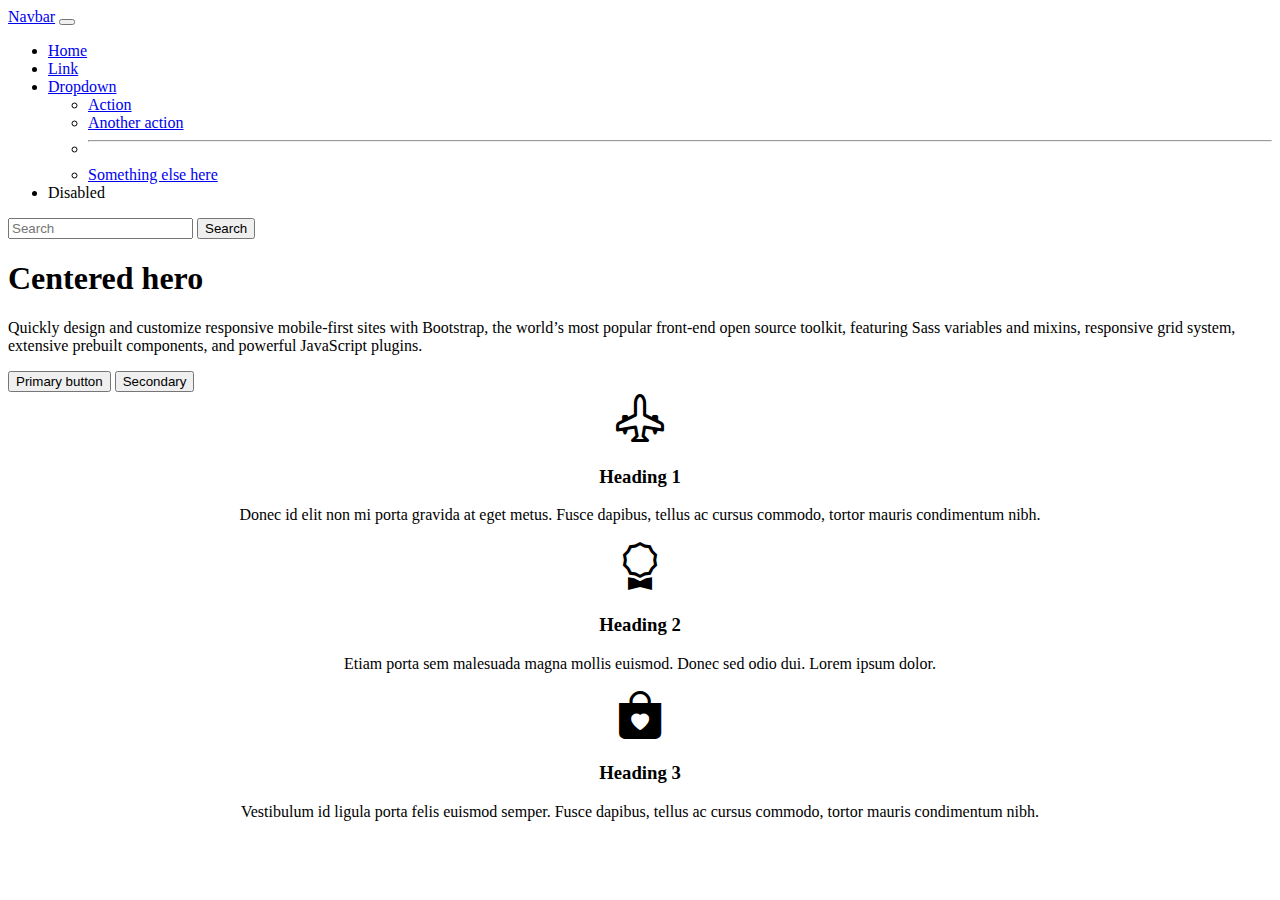
<file: bootstrap-template/index.html>
<!doctype HTML>
<html>

    <head>
        <title>Bootstrap template</title>
        <meta name="viewport" content="width=device-width, initial-scale=1, shrink-to-fit=no">
   
        <!-- Bootstrap CSS and JavaScript -->
        <link href="https://cdn.jsdelivr.net/npm/bootstrap@5.3.2/dist/css/bootstrap.min.css" rel="stylesheet" integrity="sha384-T3c6CoIi6uLrA9TneNEoa7RxnatzjcDSCmG1MXxSR1GAsXEV/Dwwykc2MPK8M2HN" crossorigin="anonymous">

      <script src="https://cdn.jsdelivr.net/npm/bootstrap@5.3.2/dist/js/bootstrap.bundle.min.js" integrity="sha384-C6RzsynM9kWDrMNeT87bh95OGNyZPhcTNXj1NW7RuBCsyN/o0jlpcV8Qyq46cDfL" crossorigin="anonymous"></script>

      <link rel="stylesheet" href="https://cdn.jsdelivr.net/npm/bootstrap-icons@1.11.1/font/bootstrap-icons.css">

      <style>
        .bi {
          font-size:3em;
        }
       
        .col-md-4 {
          text-align: center;
        }
       </style>


    </head>

    <body>

  <!-- Navbar start-->
  <nav class="navbar navbar-expand-lg bg-body-tertiary">
    <div class="container-fluid">
      <a class="navbar-brand" href="#">Navbar</a>
      <button class="navbar-toggler" type="button" data-bs-toggle="collapse" data-bs-target="#navbarSupportedContent" aria-controls="navbarSupportedContent" aria-expanded="false" aria-label="Toggle navigation">
        <span class="navbar-toggler-icon"></span>
      </button>
      <div class="collapse navbar-collapse" id="navbarSupportedContent">
        <ul class="navbar-nav me-auto mb-2 mb-lg-0">
          <li class="nav-item">
            <a class="nav-link active" aria-current="page" href="#">Home</a>
          </li>
          <li class="nav-item">
            <a class="nav-link" href="#">Link</a>
          </li>
          <li class="nav-item dropdown">
            <a class="nav-link dropdown-toggle" href="#" role="button" data-bs-toggle="dropdown" aria-expanded="false">
              Dropdown
            </a>
            <ul class="dropdown-menu">
              <li><a class="dropdown-item" href="#">Action</a></li>
              <li><a class="dropdown-item" href="#">Another action</a></li>
              <li><hr class="dropdown-divider"></li>
              <li><a class="dropdown-item" href="#">Something else here</a></li>
            </ul>
          </li>
          <li class="nav-item">
            <a class="nav-link disabled">Disabled</a>
          </li>
        </ul>
        <form class="d-flex" role="search">
          <input class="form-control me-2" type="search" placeholder="Search" aria-label="Search">
          <button class="btn btn-outline-success" type="submit">Search</button>
        </form>
      </div>
    </div>
  </nav>
  <!-- Navbar end-->

 <!--Hero start-->
  <div class="px-4 py-5 my-5 text-center">
    <h1 class="display-5 fw-bold text-body-emphasis">Centered hero</h1>
    <div class="col-lg-6 mx-auto">
      <p class="lead mb-4">Quickly design and customize responsive mobile-first sites with Bootstrap, the world’s most popular front-end open source toolkit, featuring Sass variables and mixins, responsive grid system, extensive prebuilt components, and powerful JavaScript plugins.</p>
      <div class="d-grid gap-2 d-sm-flex justify-content-sm-center">
        <button type="button" class="btn btn-primary btn-lg px-4 gap-3">Primary button</button>
        <button type="button" class="btn btn-outline-secondary btn-lg px-4">Secondary</button>
      </div>
    </div>
  </div>
  <!--Hero end-->

  <!--start container-->
  <div class="container">
    
      <!--start row-->
    <div class="row">
      
      <div class="col-md-4">
        <i class="bi bi-airplane-engines"></i>
        <h3>Heading 1</h3>
        <p>Donec id elit non mi porta gravida at eget metus. Fusce dapibus, tellus ac cursus commodo, tortor mauris condimentum nibh.</p>
      </div>
  
      <div class="col-md-4">
        <i class="bi bi-award"></i>
        <h3>Heading 2</h3>
        <p>Etiam porta sem malesuada magna mollis euismod. Donec sed odio dui. Lorem ipsum dolor.</p>
      </div>
  
  
      <div class="col-md-4">
        <i class="bi bi-bag-heart-fill"></i>
        <h3>Heading 3</h3>
        <p>Vestibulum id ligula porta felis euismod semper. Fusce dapibus, tellus ac cursus commodo, tortor mauris condimentum nibh.</p>
      </div>
  

    </div>
    <!--end row-->
    

  </div>
  <!--end container-->
    </body>

</html>
</file>
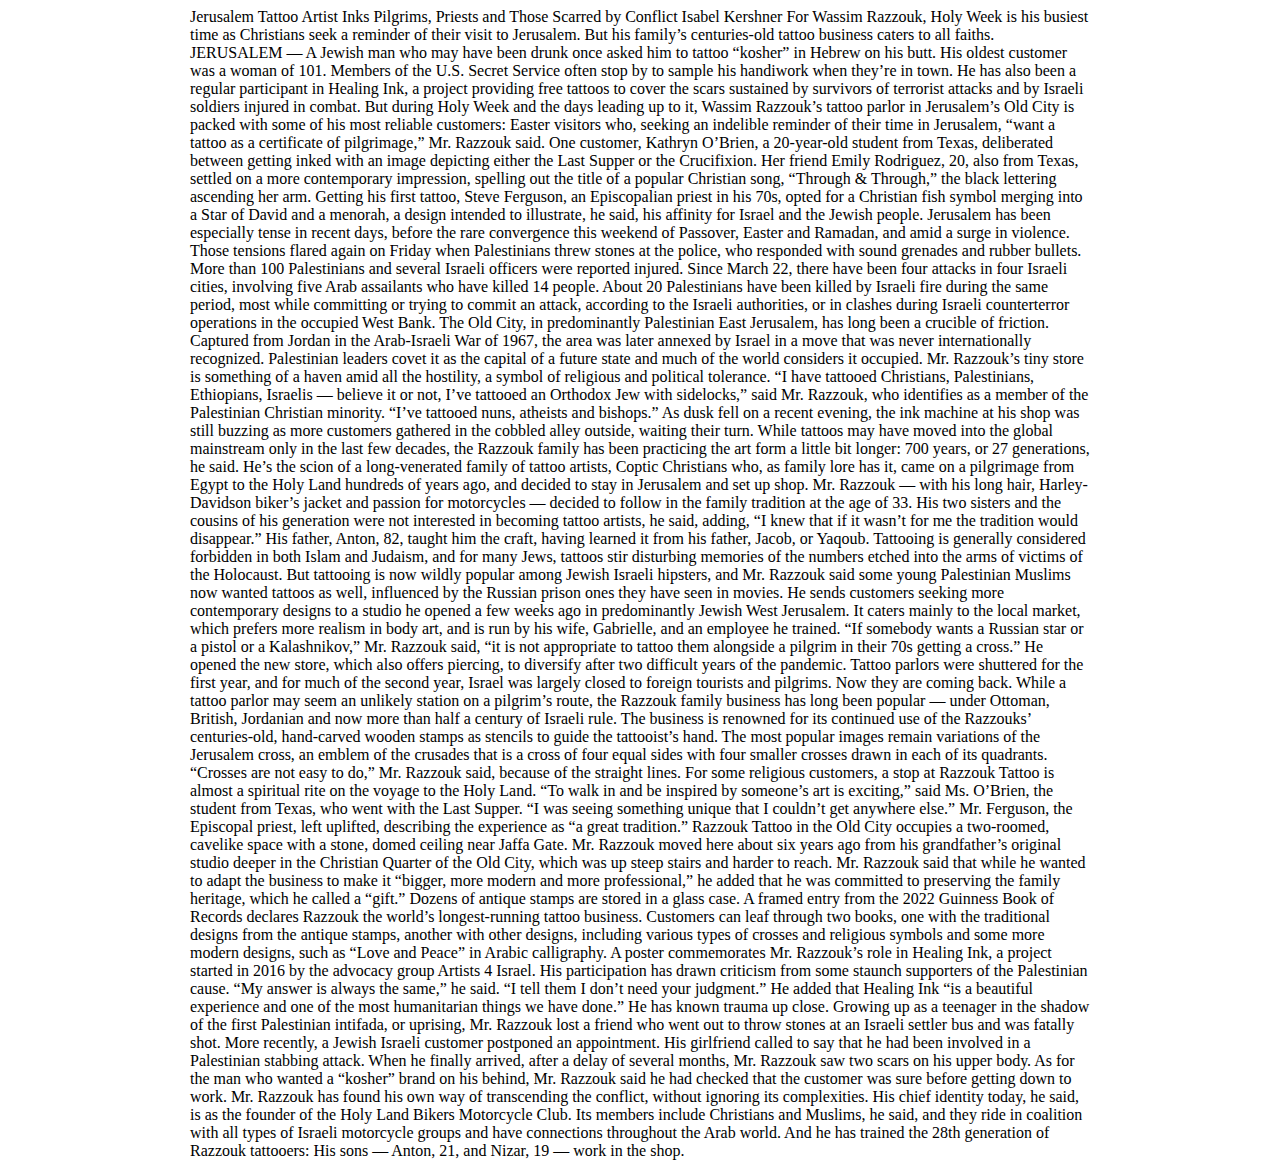
<file: MartonLayout/index.html>
<!DOCTYPE html>
<html lang="en">
    <head>
        <title></title>
        <link rel="stylesheet" type="text/css" href="stylesheet.css">
    </head>
    <body>
        <div id="content">
        Jerusalem Tattoo Artist Inks Pilgrims, Priests and Those Scarred by Conflict
Isabel Kershner

For Wassim Razzouk, Holy Week is his busiest time as Christians seek a reminder of their visit to Jerusalem. But his family’s centuries-old tattoo business caters to all faiths.


JERUSALEM — A Jewish man who may have been drunk once asked him to tattoo “kosher” in Hebrew on his butt. His oldest customer was a woman of 101. Members of the U.S. Secret Service often stop by to sample his handiwork when they’re in town.

He has also been a regular participant in Healing Ink, a project providing free tattoos to cover the scars sustained by survivors of terrorist attacks and by Israeli soldiers injured in combat.

But during Holy Week and the days leading up to it, Wassim Razzouk’s tattoo parlor in Jerusalem’s Old City is packed with some of his most reliable customers: Easter visitors who, seeking an indelible reminder of their time in Jerusalem, “want a tattoo as a certificate of pilgrimage,” Mr. Razzouk said.

One customer, Kathryn O’Brien, a 20-year-old student from Texas, deliberated between getting inked with an image depicting either the Last Supper or the Crucifixion. Her friend Emily Rodriguez, 20, also from Texas, settled on a more contemporary impression, spelling out the title of a popular Christian song, “Through & Through,” the black lettering ascending her arm.

Getting his first tattoo, Steve Ferguson, an Episcopalian priest in his 70s, opted for a Christian fish symbol merging into a Star of David and a menorah, a design intended to illustrate, he said, his affinity for Israel and the Jewish people.

Jerusalem has been especially tense in recent days, before the rare convergence this weekend of Passover, Easter and Ramadan, and amid a surge in violence. Those tensions flared again on Friday when Palestinians threw stones at the police, who responded with sound grenades and rubber bullets. More than 100 Palestinians and several Israeli officers were reported injured.

Since March 22, there have been four attacks in four Israeli cities, involving five Arab assailants who have killed 14 people. About 20 Palestinians have been killed by Israeli fire during the same period, most while committing or trying to commit an attack, according to the Israeli authorities, or in clashes during Israeli counterterror operations in the occupied West Bank.

The Old City, in predominantly Palestinian East Jerusalem, has long been a crucible of friction. Captured from Jordan in the Arab-Israeli War of 1967, the area was later annexed by Israel in a move that was never internationally recognized. Palestinian leaders covet it as the capital of a future state and much of the world considers it occupied.

Mr. Razzouk’s tiny store is something of a haven amid all the hostility, a symbol of religious and political tolerance.

“I have tattooed Christians, Palestinians, Ethiopians, Israelis — believe it or not, I’ve tattooed an Orthodox Jew with sidelocks,” said Mr. Razzouk, who identifies as a member of the Palestinian Christian minority. “I’ve tattooed nuns, atheists and bishops.”

As dusk fell on a recent evening, the ink machine at his shop was still buzzing as more customers gathered in the cobbled alley outside, waiting their turn.

While tattoos may have moved into the global mainstream only in the last few decades, the Razzouk family has been practicing the art form a little bit longer: 700 years, or 27 generations, he said. He’s the scion of a long-venerated family of tattoo artists, Coptic Christians who, as family lore has it, came on a pilgrimage from Egypt to the Holy Land hundreds of years ago, and decided to stay in Jerusalem and set up shop.

Mr. Razzouk — with his long hair, Harley-Davidson biker’s jacket and passion for motorcycles — decided to follow in the family tradition at the age of 33. His two sisters and the cousins of his generation were not interested in becoming tattoo artists, he said, adding, “I knew that if it wasn’t for me the tradition would disappear.”

His father, Anton, 82, taught him the craft, having learned it from his father, Jacob, or Yaqoub.

Tattooing is generally considered forbidden in both Islam and Judaism, and for many Jews, tattoos stir disturbing memories of the numbers etched into the arms of victims of the Holocaust. But tattooing is now wildly popular among Jewish Israeli hipsters, and Mr. Razzouk said some young Palestinian Muslims now wanted tattoos as well, influenced by the Russian prison ones they have seen in movies.

He sends customers seeking more contemporary designs to a studio he opened a few weeks ago in predominantly Jewish West Jerusalem. It caters mainly to the local market, which prefers more realism in body art, and is run by his wife, Gabrielle, and an employee he trained.

“If somebody wants a Russian star or a pistol or a Kalashnikov,” Mr. Razzouk said, “it is not appropriate to tattoo them alongside a pilgrim in their 70s getting a cross.”

He opened the new store, which also offers piercing, to diversify after two difficult years of the pandemic. Tattoo parlors were shuttered for the first year, and for much of the second year, Israel was largely closed to foreign tourists and pilgrims.

Now they are coming back.

While a tattoo parlor may seem an unlikely station on a pilgrim’s route, the Razzouk family business has long been popular — under Ottoman, British, Jordanian and now more than half a century of Israeli rule.

The business is renowned for its continued use of the Razzouks’ centuries-old, hand-carved wooden stamps as stencils to guide the tattooist’s hand. The most popular images remain variations of the Jerusalem cross, an emblem of the crusades that is a cross of four equal sides with four smaller crosses drawn in each of its quadrants.

“Crosses are not easy to do,” Mr. Razzouk said, because of the straight lines.

For some religious customers, a stop at Razzouk Tattoo is almost a spiritual rite on the voyage to the Holy Land.

“To walk in and be inspired by someone’s art is exciting,” said Ms. O’Brien, the student from Texas, who went with the Last Supper. “I was seeing something unique that I couldn’t get anywhere else.”

Mr. Ferguson, the Episcopal priest, left uplifted, describing the experience as “a great tradition.”

Razzouk Tattoo in the Old City occupies a two-roomed, cavelike space with a stone, domed ceiling near Jaffa Gate. Mr. Razzouk moved here about six years ago from his grandfather’s original studio deeper in the Christian Quarter of the Old City, which was up steep stairs and harder to reach.

Mr. Razzouk said that while he wanted to adapt the business to make it “bigger, more modern and more professional,” he added that he was committed to preserving the family heritage, which he called a “gift.”

Dozens of antique stamps are stored in a glass case. A framed entry from the 2022 Guinness Book of Records declares Razzouk the world’s longest-running tattoo business.

Customers can leaf through two books, one with the traditional designs from the antique stamps, another with other designs, including various types of crosses and religious symbols and some more modern designs, such as “Love and Peace” in Arabic calligraphy.

A poster commemorates Mr. Razzouk’s role in Healing Ink, a project started in 2016 by the advocacy group Artists 4 Israel. His participation has drawn criticism from some staunch supporters of the Palestinian cause.

“My answer is always the same,” he said. “I tell them I don’t need your judgment.” He added that Healing Ink “is a beautiful experience and one of the most humanitarian things we have done.”

He has known trauma up close. Growing up as a teenager in the shadow of the first Palestinian intifada, or uprising, Mr. Razzouk lost a friend who went out to throw stones at an Israeli settler bus and was fatally shot.

More recently, a Jewish Israeli customer postponed an appointment. His girlfriend called to say that he had been involved in a Palestinian stabbing attack. When he finally arrived, after a delay of several months, Mr. Razzouk saw two scars on his upper body.

As for the man who wanted a “kosher” brand on his behind, Mr. Razzouk said he had checked that the customer was sure before getting down to work.

Mr. Razzouk has found his own way of transcending the conflict, without ignoring its complexities. His chief identity today, he said, is as the founder of the Holy Land Bikers Motorcycle Club. Its members include Christians and Muslims, he said, and they ride in coalition with all types of Israeli motorcycle groups and have connections throughout the Arab world.

And he has trained the 28th generation of Razzouk tattooers: His sons — Anton, 21, and Nizar, 19 — work in the shop.
        
        </div>
    </body>
</html>
</file>
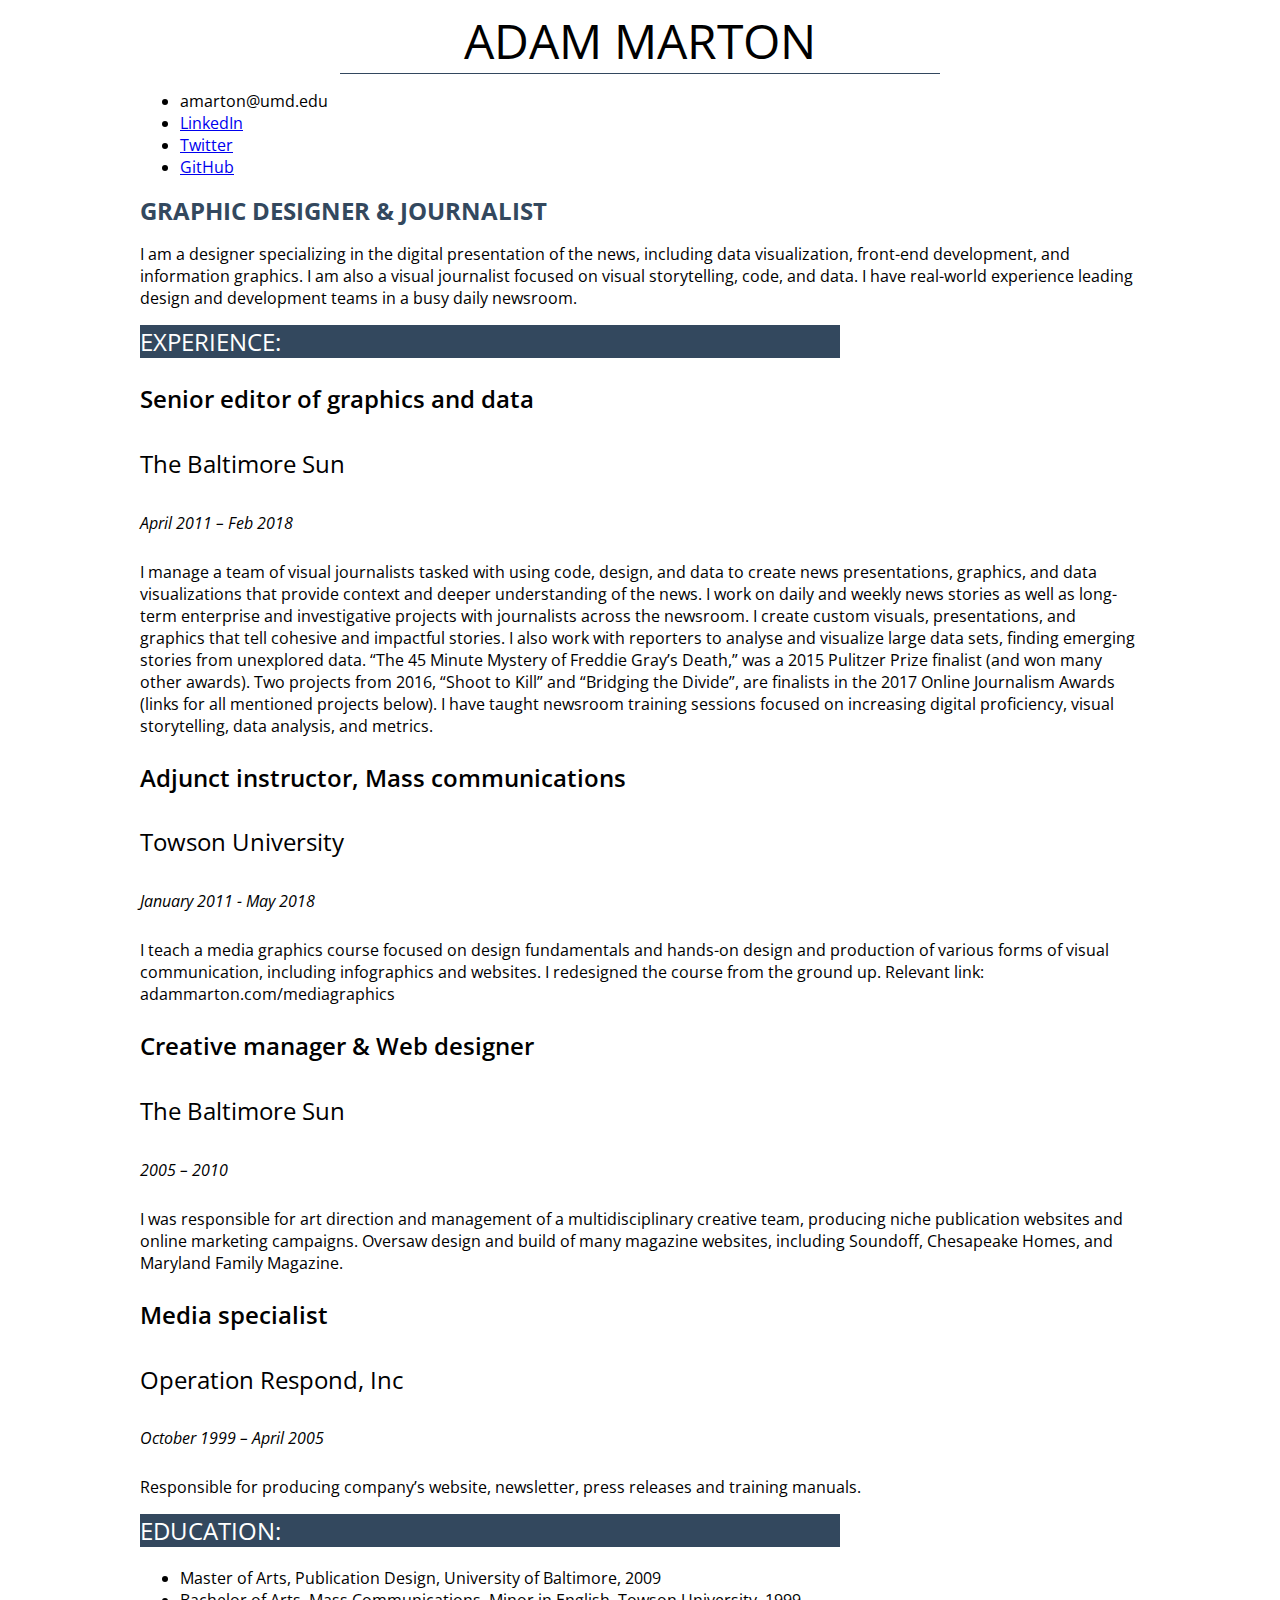
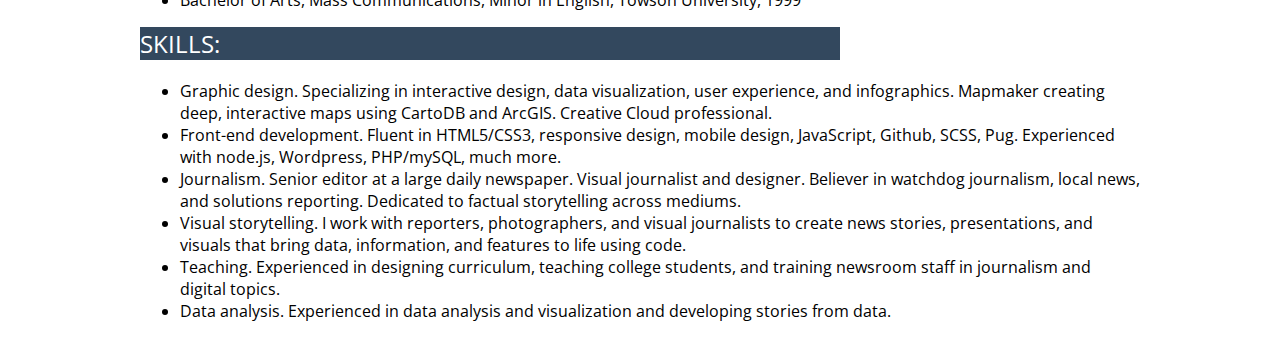
<file: resume/index.html>
<!doctype html>

<html lang="en">
<head>

  <title>Adam Marton's Resume</title>

  <link href="https://fonts.googleapis.com/css?family=Open+Sans:400,700" rel="stylesheet">

  <link rel="stylesheet" type="text/css" href="style.css">

</head>

<body>
  
  <div id="container">
<!-- I BUILT THIS MYSELF!! -->

  <div id="name">Adam Marton</div>

  <!-- Photo -->
  <!--<img src="marton.jpg" width="300px">-->

  <!-- Contact details -->
  <ul>
    <li>amarton@umd.edu</li>
    <li><a href="https://www.linkedin.com/in/adam-marton-62113512/">LinkedIn</a></li>
    <li><a href="https://twitter.com/adam_marton">Twitter</a></li>
    <li><a href="https://github.com/amarton">GitHub</a></li>
  </ul>

  <!-- Title and mission statement -->
  <strong>Graphic designer & journalist</strong>
  <p>I am a designer specializing in the digital presentation of the news, including data visualization, front-end development, and information graphics. I am also a visual journalist focused on visual storytelling, code, and data. I have real-world experience leading design and development teams in a busy daily newsroom.</p>

  <!-- Experience section -->
  <div class="sectionheader">Experience:</div>

  <!-- First job -->
  <h3>Senior editor of graphics and data</h3>
  <h4>The Baltimore Sun</h4>
  <h5>April 2011 – Feb 2018</h5>
  <p>I manage a team of visual journalists tasked with using code, design, and data to create news presentations, graphics, and data visualizations that provide context and deeper understanding of the news. I work on daily and weekly news stories as well as long-term enterprise and investigative projects with journalists across the newsroom. I create custom visuals, presentations, and graphics that tell cohesive and impactful stories. I also work with reporters to analyse and visualize large data sets, finding emerging stories from unexplored data. “The 45 Minute Mystery of Freddie Gray’s Death,” was a 2015 Pulitzer Prize finalist (and won many other awards). Two projects from 2016, “Shoot to Kill” and “Bridging the Divide”, are finalists in the 2017 Online Journalism Awards (links for all mentioned projects below). I have taught newsroom training sessions focused on increasing digital proficiency, visual storytelling, data analysis, and metrics.</p>

  <!-- Second job -->
  <h3>Adjunct instructor, Mass communications</h3>
  <h4>Towson University</h4>
  <h5>January 2011 - May 2018</h5>
  <p>I teach a media graphics course focused on design fundamentals and hands-on design and production of various forms of visual communication, including infographics and websites. I redesigned the course from the ground up. Relevant link: adammarton.com/mediagraphics</p>

  <!-- Third job -->
  <h3>Creative manager & Web designer</h3></h3>
  <h4>The Baltimore Sun</h4>
  <h5>2005 – 2010</h5>
  <p>I was responsible for art direction and management of a multidisciplinary creative team, producing niche publication websites and online marketing campaigns. Oversaw design and build of many magazine websites, including Soundoff, Chesapeake Homes, and Maryland Family Magazine.</p>

  <!-- Fourth job -->
  <h3>Media specialist</h3>
  <h4>Operation Respond, Inc</h4>
  <h5>October 1999 – April 2005</h5>
  <p>Responsible for producing company’s website, newsletter, press releases and training manuals.</p>

  <!-- Edu Section -->
  <div class="sectionheader">Education:</div>
  <ul>
    <li>Master of Arts, Publication Design, University of Baltimore, 2009</li>

    <li>Bachelor of Arts, Mass Communications, Minor in English, Towson University, 1999</li>
  </ul>

  <!-- Skills Section -->
  <div class="sectionheader">Skills:</div>
  <ul>
    <li>Graphic design. Specializing in interactive design, data visualization, user experience, and infographics. Mapmaker creating deep, interactive maps using CartoDB and ArcGIS. Creative Cloud professional.</li>

    <li>Front-end development. Fluent in HTML5/CSS3, responsive design, mobile design, JavaScript, Github, SCSS, Pug. Experienced with node.js, Wordpress, PHP/mySQL, much more.</li>

    <li>Journalism. Senior editor at a large daily newspaper. Visual journalist and designer. Believer in watchdog journalism, local news, and solutions reporting. Dedicated to factual storytelling across mediums.</li>

    <li>Visual storytelling. I work with reporters, photographers, and visual journalists to create news stories, presentations, and visuals that bring data, information, and features to life using code.</li>

    <li>Teaching. Experienced in designing curriculum, teaching college students, and training newsroom staff in journalism and digital topics.</li>

    <li>Data analysis. Experienced in data analysis and visualization and developing stories from data.</li>
  </ul>

</div>
</body>
</html>
</file>
<file: MartonLayout/stylesheet.css>
#content {
    margin: 0 auto;
    width: 900px; 
  }
</file>
<file: resume/style.css>
/* styles for my resume */



BODY {
  font-family: 'Open Sans', arial, sans-serif;
}

#container {
  width:100%;
  max-width: 1000px;
  margin:0 auto;
}

 /* Name */
#name {
  font-size:3em;
  text-transform: uppercase;
  text-align:center;
  border-bottom: 1px solid #33485e;
  width:60%;
  min-width: 300px;
  margin:0 auto;
}

 /* Section titles */
.sectionheader {
  font-size:1.5em;
  background:#33485e;
  color: #fff;
  text-transform: uppercase;
  font-weight:400;
  margin:10px 0 20px 0;
  width:70%;
  min-width:300px;
}

 /* My Title */
strong {
  color:#33485e;
  text-transform: uppercase;
  text-align:center;
  font-size:1.5em;
}

/* Job Title */
H3 {
  font-weight: 600;
  font-size:1.5em;

}

/* Job Org */
H4 {
  font-weight: 400;
  font-size:1.5em;
}

/* Job Date */
H5 {
  font-weight: 400;
  font-style:italic;
  font-size:1em;
}

/* Contact info, skills, education items */
li {
  font-size:1em;
}
</file>
